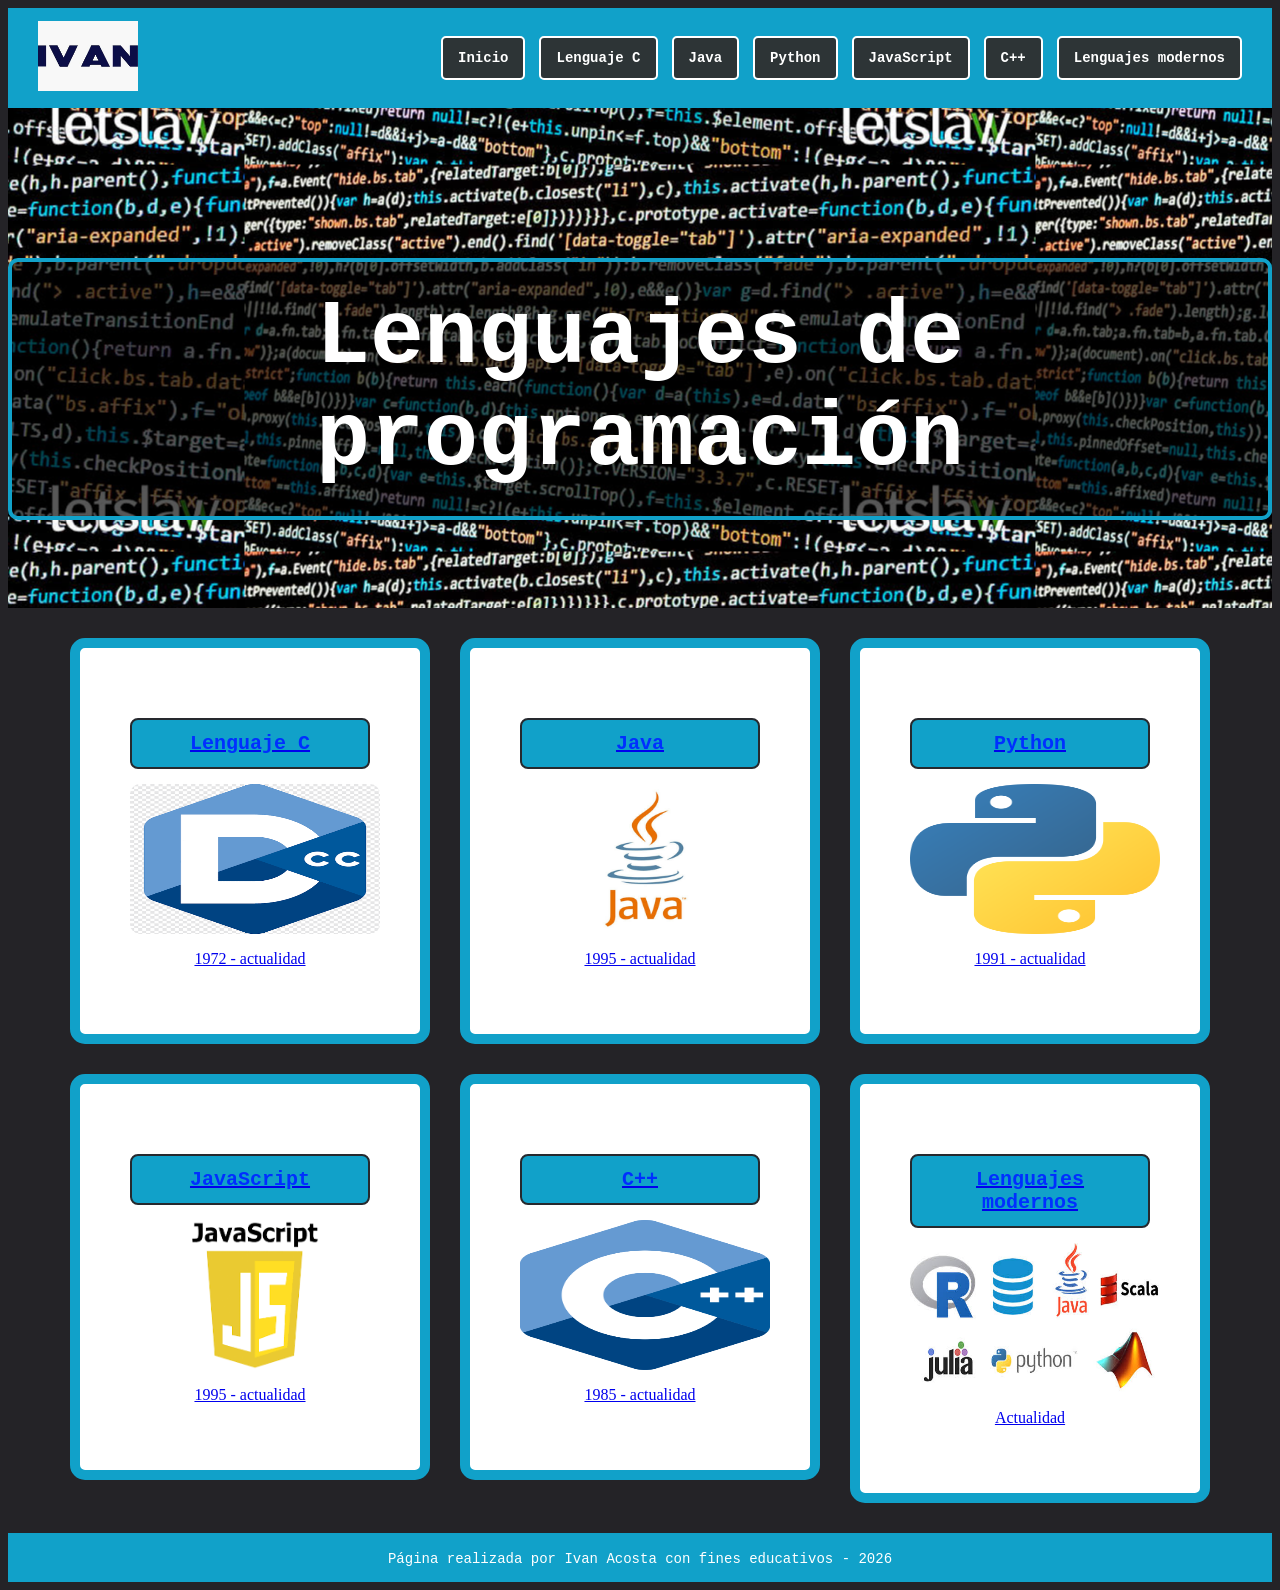
<file: index.html>
<!DOCTYPE html>
<html lang="es">
<head>
    <meta charset="UTF-8">
    <meta name="viewport" content="width=device-width, initial-scale=1.0">
    <title>Lenguajes de programación</title>
    <link href="styles.css" rel="stylesheet" type="text/css">
</head>
<body>


    <header>
    <div class="logo">
        <img src="img/logo.jpg" width="100" alt="Logo">

    </div>

    <nav>
        <a href="index.html">Inicio</a>
        <a href="pagina1.html">Lenguaje C</a>
        <a href="pagina2.html">Java</a>
        <a href="pagina3.html">Python</a>
        <a href="pagina4.html">JavaScript</a>
        <a href="pagina5.html">C++</a>
        <a href="pagina6.html">Lenguajes modernos</a>
    </nav>
</header>

    <div id="banner">
    <h1>Lenguajes de programación</h1>
    </div>
    
    <section class="contenedor-cajas">
    <a href="pagina1.html">
        <div class="caja">
        <h3>Lenguaje C</h3>
        <img src="img/images.png" width="250" height="150" alt="Lenguaje C">
        <p>1972 - actualidad</p>
        
    </div>
    </a>

    <a href="pagina2.html">
    <div class="caja">
        <h3>Java</h3>
        <img src="img/JAVA.jpg" width="250" height="150" alt="Java">
        <p>1995 - actualidad</p>
    </div>
    </a>

    <a href="pagina3.html">
    <div class="caja">
        <h3>Python</h3>
        <img src="img/python.webp" width="250" height="150" alt="Python">
        <p>1991 - actualidad</p>
    </div>
    </a>

    <a href="pagina4.html">
    <div class="caja">
        <h3>JavaScript</h3>
        <img src="img/Javascript.png" width="250" height="150" alt="JavaScript">
        <p>1995 - actualidad</p>
    </div>
    </a>


    <a href="pagina5.html">
    <div class="caja">
        <h3>C++</h3>
        <img src="img/C++.webp" width="250" height="150" alt="C++">
        <p>1985 - actualidad</p>
    </div>
    </a>

    <a href="pagina6.html">
    <div class="caja">
        <h3>Lenguajes modernos</h3>
        <img src="img/lenguajesmodernos.jpg" width="250" height="150" alt="Lenguajes modernos">
        <p>Actualidad</p>
    </div>
    </a>

    </section>

    <footer>
    <p>Página realizada por Ivan Acosta con fines educativos - 2026</p>
</footer>


</body>


</html>
</file>
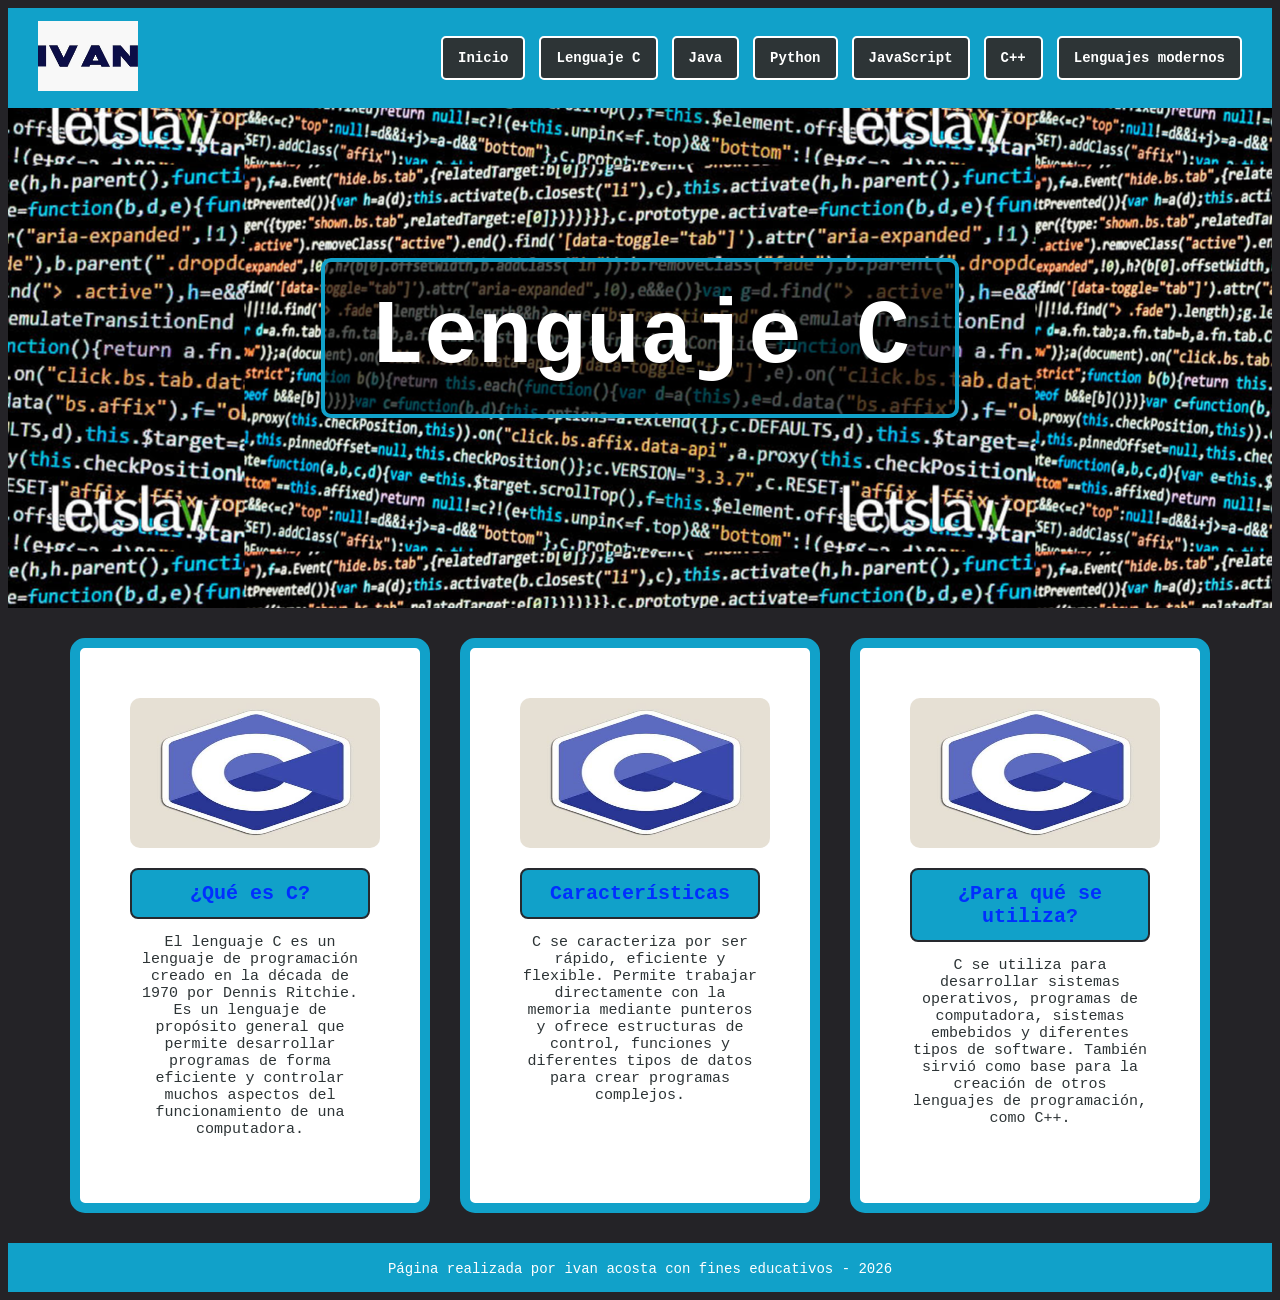
<file: pagina1.html>
<!DOCTYPE html>
<html lang="es">
<head>
    <meta charset="UTF-8">
    <meta name="viewport" content="width=device-width, initial-scale=1.0">
    <title>Lenguaje C</title>
    <link href="styles.css" rel="stylesheet" type="text/css">
</head>
<body>

    <header>
    <div class="logo">
        <img src="img/logo.jpg" width="100" alt="Logo">
    </div>

    <nav>
        <a href="index.html">Inicio</a>
        <a href="pagina1.html">Lenguaje C</a>
        <a href="pagina2.html">Java</a>
        <a href="pagina3.html">Python</a>
        <a href="pagina4.html">JavaScript</a>
        <a href="pagina5.html">C++</a>
        <a href="pagina6.html">Lenguajes modernos</a>
    </nav>
</header>

    <div id="banner">
    <h1>Lenguaje C</h1>
    </div>

<section class="cajas-secundarias">

    <div class="caja">
        <img src="img/c.jpg" width="250" height="150" alt="Lenguaje C">
        <h3>¿Qué es C?</h3>
        <p>El lenguaje C es un lenguaje de programación creado en la década de 1970 por Dennis Ritchie. Es un lenguaje de propósito general que permite desarrollar programas de forma eficiente y controlar muchos aspectos del funcionamiento de una computadora.</p>
    </div>

    <div class="caja">
        <img src="img/c.jpg" width="250" height="150" alt="Programación en C">
        <h3>Características</h3>
        <p>C se caracteriza por ser rápido, eficiente y flexible. Permite trabajar directamente con la memoria mediante punteros y ofrece estructuras de control, funciones y diferentes tipos de datos para crear programas complejos.</p>
    </div>

    <div class="caja">
        <img src="img/c.jpg" width="250" height="150" alt="Usos del lenguaje C">
        <h3>¿Para qué se utiliza?</h3>
        <p>C se utiliza para desarrollar sistemas operativos, programas de computadora, sistemas embebidos y diferentes tipos de software. También sirvió como base para la creación de otros lenguajes de programación, como C++.</p>
    </div>

</section>

<footer>
    <p>Página realizada por ivan acosta con fines educativos - 2026</p>
</footer>

</body>
</html>
</file>
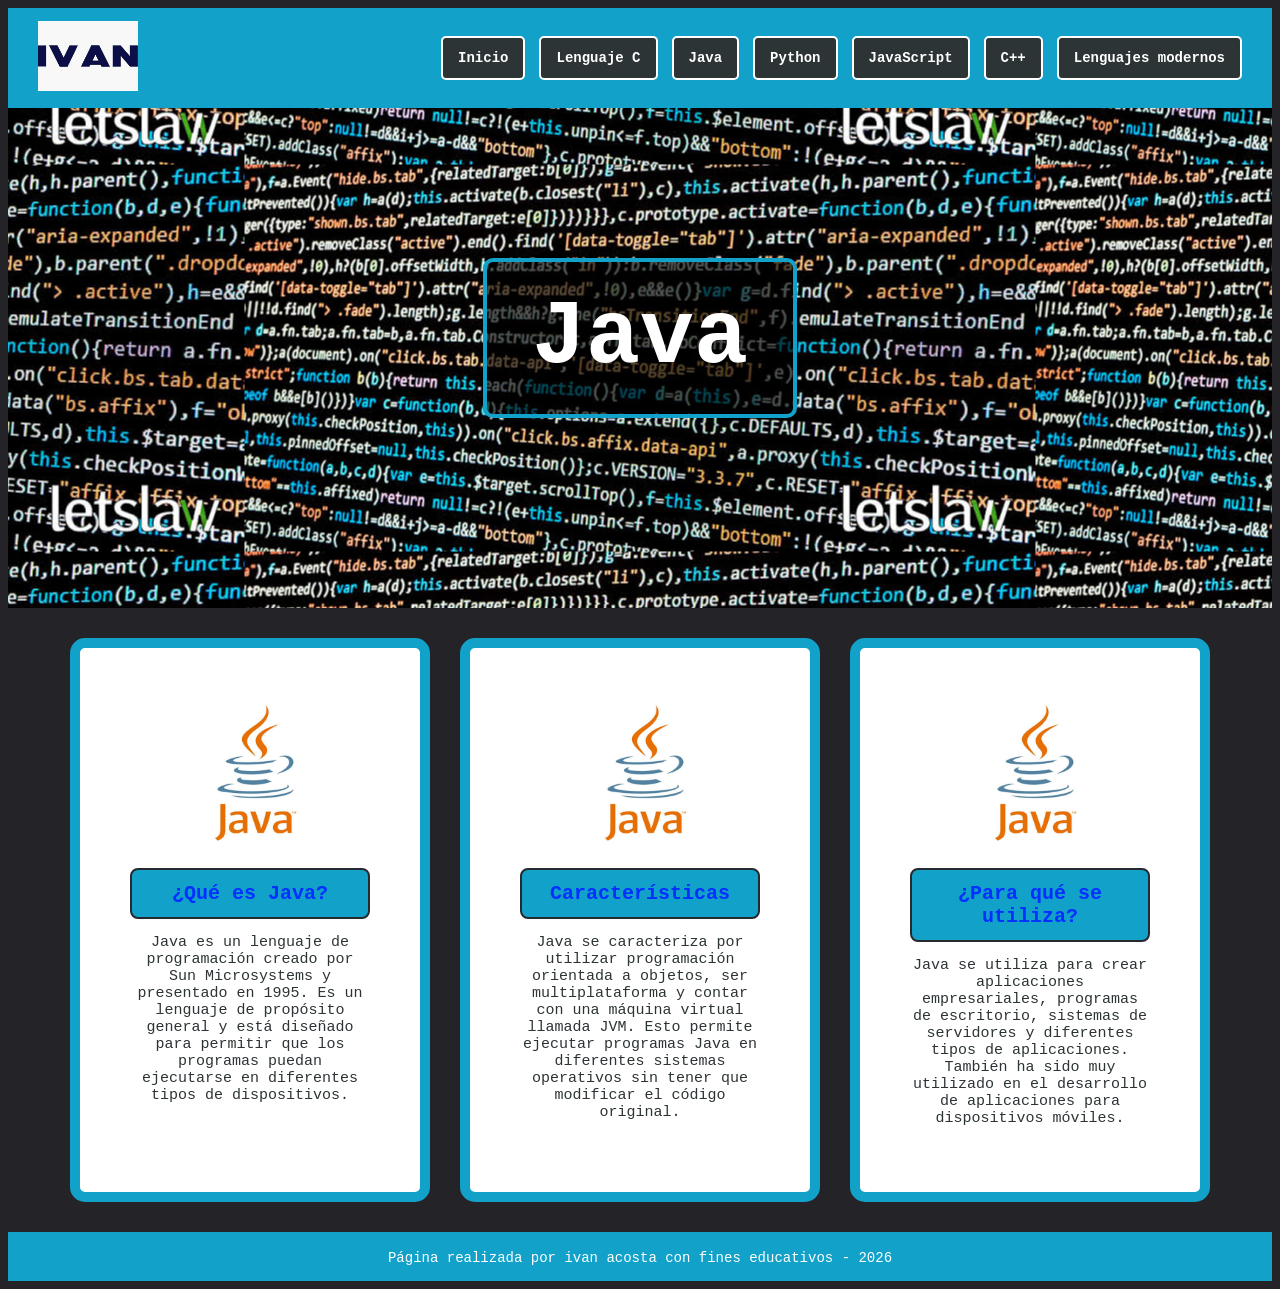
<file: pagina2.html>
<!DOCTYPE html>
<html lang="es">
<head>
    <meta charset="UTF-8">
    <meta name="viewport" content="width=device-width, initial-scale=1.0">
    <title>Java</title>
    <link href="styles.css" rel="stylesheet" type="text/css">
</head>
<body>

    <header>
    <div class="logo">
        <img src="img/logo.jpg" width="100" alt="Logo">
    </div>

    <nav>
        <a href="index.html">Inicio</a>
        <a href="pagina1.html">Lenguaje C</a>
        <a href="pagina2.html">Java</a>
        <a href="pagina3.html">Python</a>
        <a href="pagina4.html">JavaScript</a>
        <a href="pagina5.html">C++</a>
        <a href="pagina6.html">Lenguajes modernos</a>
    </nav>
</header>

    <div id="banner">
    <h1>Java</h1>
    </div>

<section class="cajas-secundarias">

    <div class="caja">
        <img src="img/JAVA.jpg" width="250" height="150" alt="Java">
        <h3>¿Qué es Java?</h3>
        <p>Java es un lenguaje de programación creado por Sun Microsystems y presentado en 1995. Es un lenguaje de propósito general y está diseñado para permitir que los programas puedan ejecutarse en diferentes tipos de dispositivos.</p>
    </div>

    <div class="caja">
        <img src="img/JAVA.jpg" width="250" height="150" alt="Características de Java">
        <h3>Características</h3>
        <p>Java se caracteriza por utilizar programación orientada a objetos, ser multiplataforma y contar con una máquina virtual llamada JVM. Esto permite ejecutar programas Java en diferentes sistemas operativos sin tener que modificar el código original.</p>
    </div>

    <div class="caja">
        <img src="img/JAVA.jpg" width="250" height="150" alt="Usos de Java">
        <h3>¿Para qué se utiliza?</h3>
        <p>Java se utiliza para crear aplicaciones empresariales, programas de escritorio, sistemas de servidores y diferentes tipos de aplicaciones. También ha sido muy utilizado en el desarrollo de aplicaciones para dispositivos móviles.</p>
    </div>

</section>

<footer>
    <p>Página realizada por ivan acosta con fines educativos - 2026</p>
</footer>

</body>
</html>
</file>
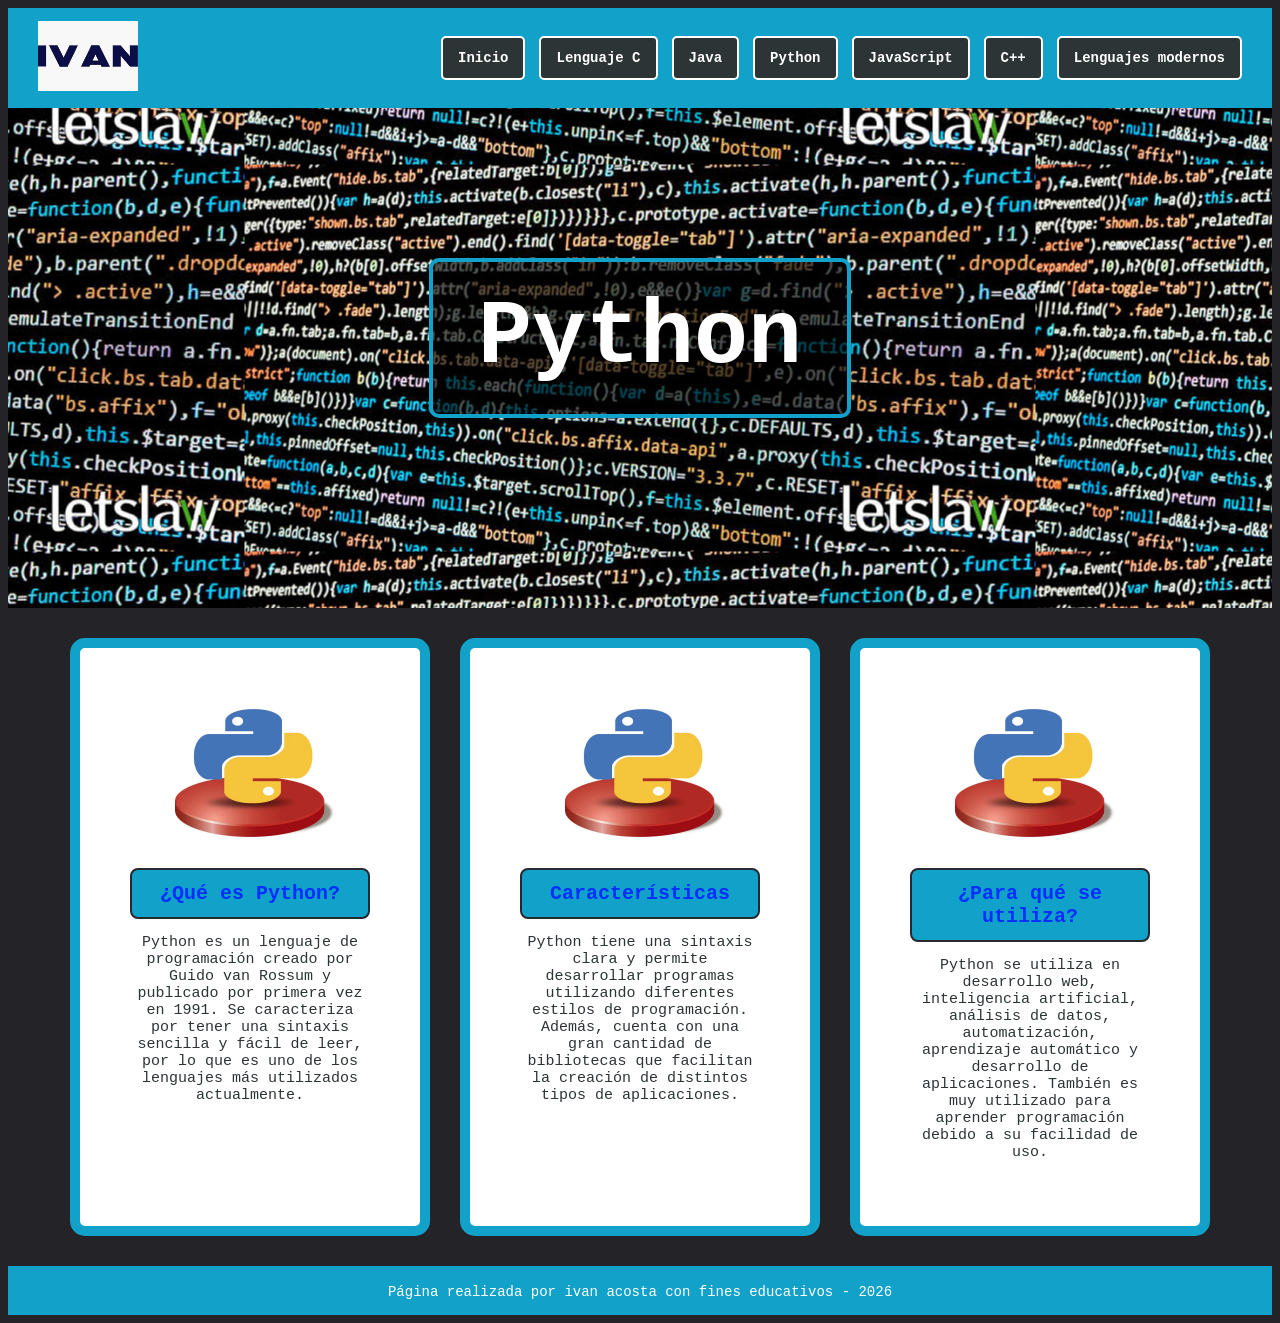
<file: pagina3.html>
<!DOCTYPE html>
<html lang="es">
<head>
    <meta charset="UTF-8">
    <meta name="viewport" content="width=device-width, initial-scale=1.0">
    <title>Python</title>
    <link href="styles.css" rel="stylesheet" type="text/css">
</head>
<body>

    <header>
    <div class="logo">
        <img src="img/logo.jpg" width="100" alt="Logo">
    </div>

    <nav>
        <a href="index.html">Inicio</a>
        <a href="pagina1.html">Lenguaje C</a>
        <a href="pagina2.html">Java</a>
        <a href="pagina3.html">Python</a>
        <a href="pagina4.html">JavaScript</a>
        <a href="pagina5.html">C++</a>
        <a href="pagina6.html">Lenguajes modernos</a>
    </nav>
</header>

    <div id="banner">
    <h1>Python</h1>
    </div>

<section class="cajas-secundarias">

    <div class="caja">
        <img src="img/python2.webp" width="250" height="150" alt="Python">
        <h3>¿Qué es Python?</h3>
        <p>Python es un lenguaje de programación creado por Guido van Rossum y publicado por primera vez en 1991. Se caracteriza por tener una sintaxis sencilla y fácil de leer, por lo que es uno de los lenguajes más utilizados actualmente.</p>
    </div>

    <div class="caja">
        <img src="img/python2.webp" width="250" height="150" alt="Características de Python">
        <h3>Características</h3>
        <p>Python tiene una sintaxis clara y permite desarrollar programas utilizando diferentes estilos de programación. Además, cuenta con una gran cantidad de bibliotecas que facilitan la creación de distintos tipos de aplicaciones.</p>
    </div>

    <div class="caja">
        <img src="img/python2.webp" width="250" height="150" alt="Usos de Python">
        <h3>¿Para qué se utiliza?</h3>
        <p>Python se utiliza en desarrollo web, inteligencia artificial, análisis de datos, automatización, aprendizaje automático y desarrollo de aplicaciones. También es muy utilizado para aprender programación debido a su facilidad de uso.</p>
    </div>

</section>

<footer>
    <p>Página realizada por ivan acosta con fines educativos - 2026</p>
</footer>

</body>
</html>
</file>
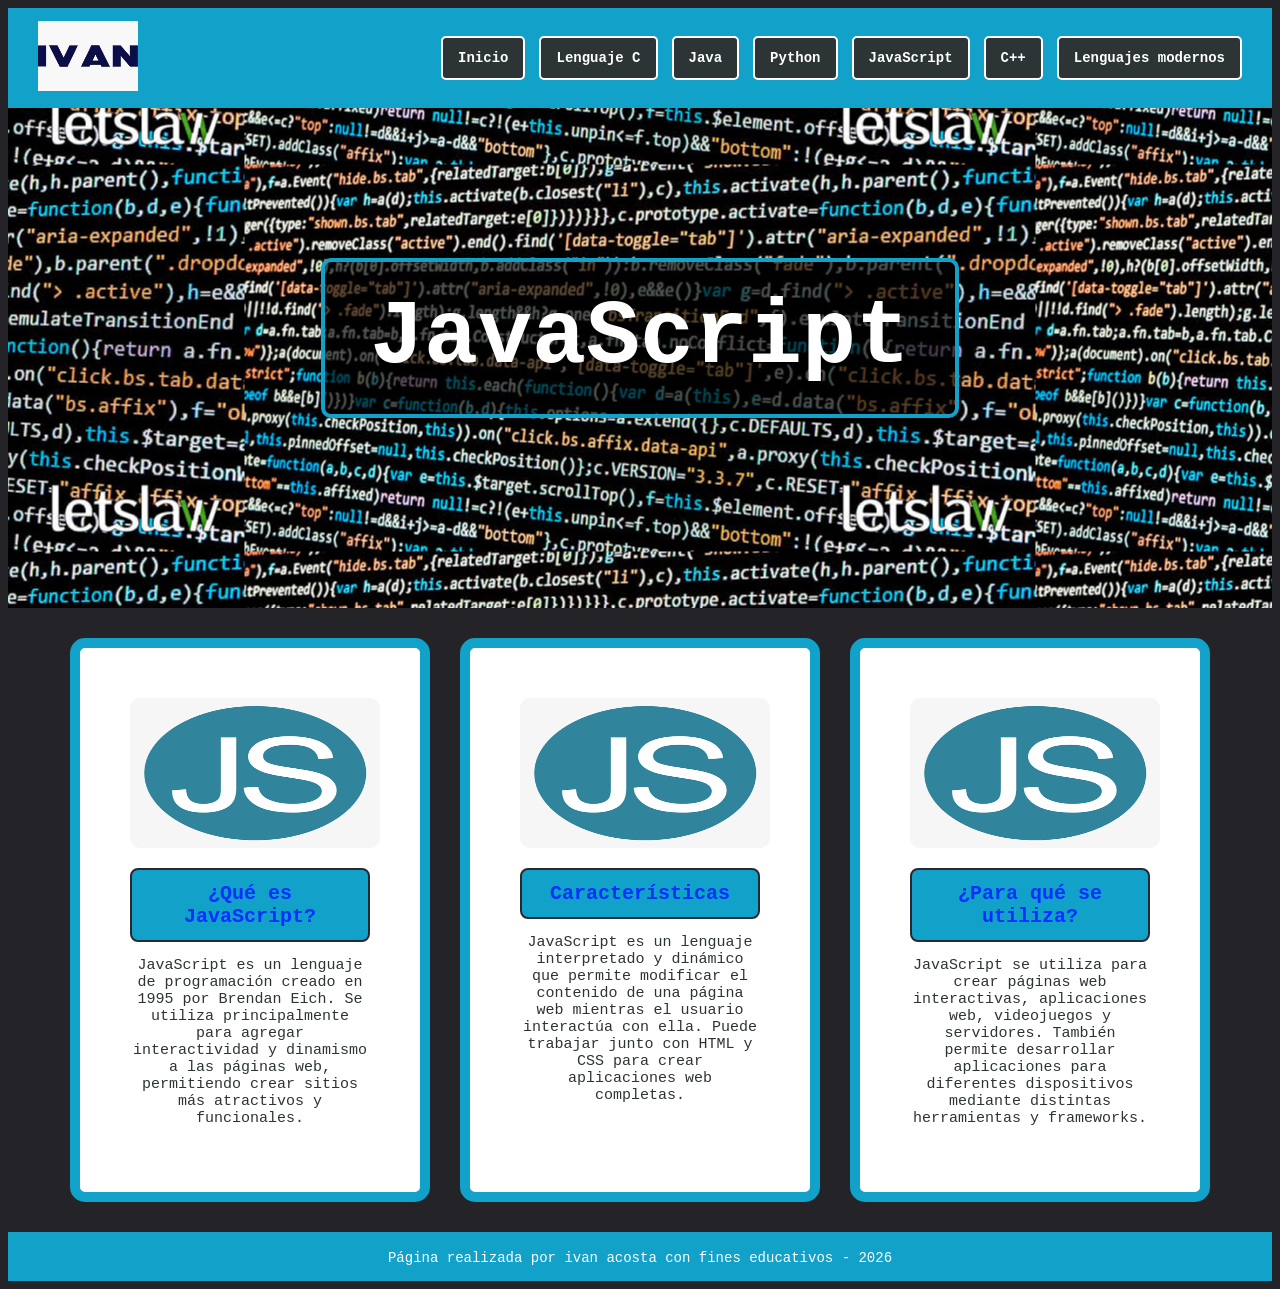
<file: pagina4.html>
<!DOCTYPE html>
<html lang="es">
<head>
    <meta charset="UTF-8">
    <meta name="viewport" content="width=device-width, initial-scale=1.0">
    <title>JavaScript</title>
    <link href="styles.css" rel="stylesheet" type="text/css">
</head>
<body>

    <header>
    <div class="logo">
        <img src="img/logo.jpg" width="100" alt="Logo">
    </div>

    <nav>
        <a href="index.html">Inicio</a>
        <a href="pagina1.html">Lenguaje C</a>
        <a href="pagina2.html">Java</a>
        <a href="pagina3.html">Python</a>
        <a href="pagina4.html">JavaScript</a>
        <a href="pagina5.html">C++</a>
        <a href="pagina6.html">Lenguajes modernos</a>
    </nav>
</header>

    <div id="banner">
    <h1>JavaScript</h1>
    </div>

<section class="cajas-secundarias">

    <div class="caja">
        <img src="img/JS.png" width="250" height="150" alt="JavaScript">
        <h3>¿Qué es JavaScript?</h3>
        <p>JavaScript es un lenguaje de programación creado en 1995 por Brendan Eich. Se utiliza principalmente para agregar interactividad y dinamismo a las páginas web, permitiendo crear sitios más atractivos y funcionales.</p>
    </div>

    <div class="caja">
        <img src="img/JS.png" width="250" height="150" alt="Características de JavaScript">
        <h3>Características</h3>
        <p>JavaScript es un lenguaje interpretado y dinámico que permite modificar el contenido de una página web mientras el usuario interactúa con ella. Puede trabajar junto con HTML y CSS para crear aplicaciones web completas.</p>
    </div>

    <div class="caja">
        <img src="img/JS.png" width="250" height="150" alt="Usos de JavaScript">
        <h3>¿Para qué se utiliza?</h3>
        <p>JavaScript se utiliza para crear páginas web interactivas, aplicaciones web, videojuegos y servidores. También permite desarrollar aplicaciones para diferentes dispositivos mediante distintas herramientas y frameworks.</p>
    </div>

</section>

<footer>
    <p>Página realizada por ivan acosta con fines educativos - 2026</p>
</footer>

</body>
</html>
</file>
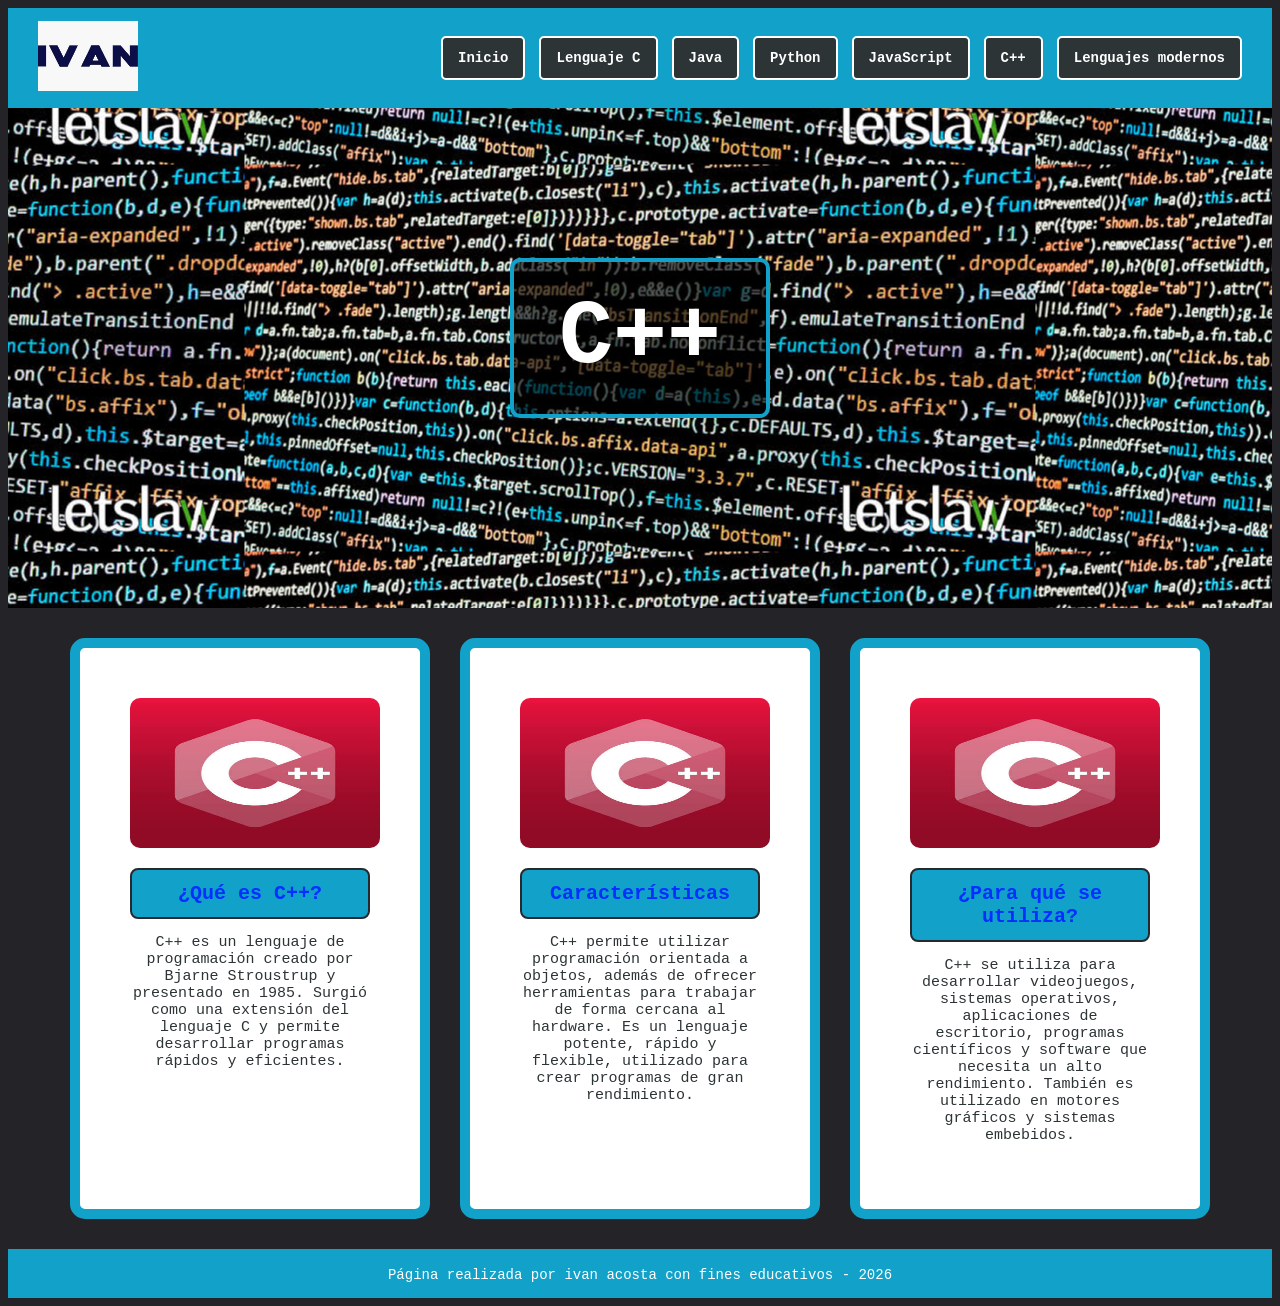
<file: pagina5.html>
<!DOCTYPE html>
<html lang="es">
<head>
    <meta charset="UTF-8">
    <meta name="viewport" content="width=device-width, initial-scale=1.0">
    <title>C++</title>
    <link href="styles.css" rel="stylesheet" type="text/css">
</head>
<body>

    <header>
    <div class="logo">
        <img src="img/logo.jpg" width="100" alt="Logo">
    </div>

    <nav>
        <a href="index.html">Inicio</a>
        <a href="pagina1.html">Lenguaje C</a>
        <a href="pagina2.html">Java</a>
        <a href="pagina3.html">Python</a>
        <a href="pagina4.html">JavaScript</a>
        <a href="pagina5.html">C++</a>
        <a href="pagina6.html">Lenguajes modernos</a>
    </nav>
</header>

    <div id="banner">
    <h1>C++</h1>
    </div>

<section class="cajas-secundarias">

    <div class="caja">
        <img src="img/c+.jpg" width="250" height="150" alt="C++">
        <h3>¿Qué es C++?</h3>
        <p>C++ es un lenguaje de programación creado por Bjarne Stroustrup y presentado en 1985. Surgió como una extensión del lenguaje C y permite desarrollar programas rápidos y eficientes.</p>
    </div>

    <div class="caja">
        <img src="img/c+.jpg" width="250" height="150" alt="Características de C++">
        <h3>Características</h3>
        <p>C++ permite utilizar programación orientada a objetos, además de ofrecer herramientas para trabajar de forma cercana al hardware. Es un lenguaje potente, rápido y flexible, utilizado para crear programas de gran rendimiento.</p>
    </div>

    <div class="caja">
        <img src="img/c+.jpg" width="250" height="150" alt="Usos de C++">
        <h3>¿Para qué se utiliza?</h3>
        <p>C++ se utiliza para desarrollar videojuegos, sistemas operativos, aplicaciones de escritorio, programas científicos y software que necesita un alto rendimiento. También es utilizado en motores gráficos y sistemas embebidos.</p>
    </div>

</section>

<footer>
    <p>Página realizada por ivan acosta con fines educativos - 2026</p>
</footer>

</body>
</html>
</file>
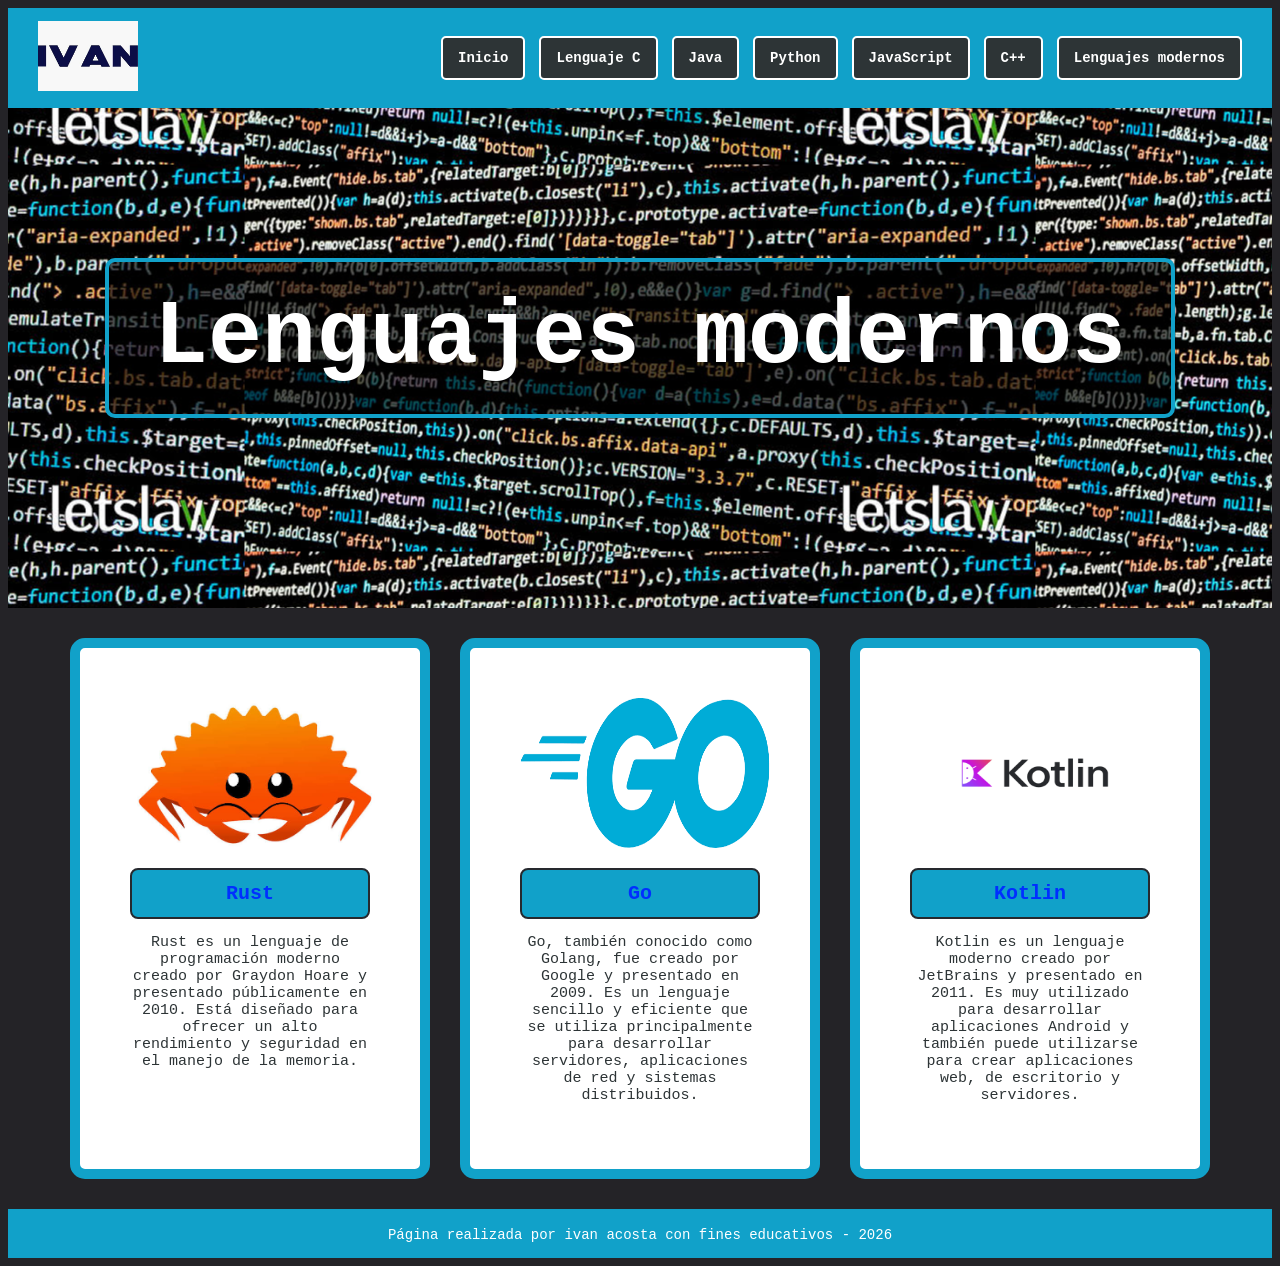
<file: pagina6.html>
<!DOCTYPE html>
<html lang="es">
<head>
    <meta charset="UTF-8">
    <meta name="viewport" content="width=device-width, initial-scale=1.0">
    <title>Lenguajes modernos</title>
    <link href="styles.css" rel="stylesheet" type="text/css">
</head>
<body>

    <header>
    <div class="logo">
        <img src="img/logo.jpg" width="100" alt="Logo">
    </div>

    <nav>
        <a href="index.html">Inicio</a>
        <a href="pagina1.html">Lenguaje C</a>
        <a href="pagina2.html">Java</a>
        <a href="pagina3.html">Python</a>
        <a href="pagina4.html">JavaScript</a>
        <a href="pagina5.html">C++</a>
        <a href="pagina6.html">Lenguajes modernos</a>
    </nav>
</header>

    <div id="banner">
    <h1>Lenguajes modernos</h1>
    </div>

<section class="cajas-secundarias">

    <div class="caja">
        <img src="img/rust.jpg" width="250" height="150" alt="Rust">
        <h3>Rust</h3>
        <p>Rust es un lenguaje de programación moderno creado por Graydon Hoare y presentado públicamente en 2010. Está diseñado para ofrecer un alto rendimiento y seguridad en el manejo de la memoria.</p>
    </div>

    <div class="caja">
        <img src="img/go.png" width="250" height="150" alt="Go">
        <h3>Go</h3>
        <p>Go, también conocido como Golang, fue creado por Google y presentado en 2009. Es un lenguaje sencillo y eficiente que se utiliza principalmente para desarrollar servidores, aplicaciones de red y sistemas distribuidos.</p>
    </div>

    <div class="caja">
        <img src="img/kotlin.png" width="250" height="150" alt="Kotlin">
        <h3>Kotlin</h3>
        <p>Kotlin es un lenguaje moderno creado por JetBrains y presentado en 2011. Es muy utilizado para desarrollar aplicaciones Android y también puede utilizarse para crear aplicaciones web, de escritorio y servidores.</p>
    </div>

</section>

<footer>
    <p>Página realizada por ivan acosta con fines educativos - 2026</p>
</footer>

</body>
</html>
</file>
<file: styles.css>
body {
    background-color: #242327;
}

.contenedor-cajas {
    display: flex;
    flex-wrap: wrap;
    justify-content: center;
    gap: 30px;
    width: 1200px;
    margin: 30px auto;
}

.caja {
    box-sizing: border-box;
    width: 360px;
    padding: 50px;
    border: 10px solid #11a1c9;
    border-radius: 15px;
    text-align: center;
    background-color: #ffffff;
}


.caja img {
    display: block;
    margin: auto;
    border-radius: 10px;
}

.caja h3 {
    font-family: "Courier New", monospace;
    font-size: 20px;
    color: rgb(0, 47, 255);
    background-color:#11a1c9;
    padding: 12px;
    margin-bottom: 15px;
    border: 2px solid #26292e;
    border-radius: 8px;
}

nav a:hover {
    color: #000000;
    background-color: #ffffff;
}

#banner {
    height: 500px;
    background-color: #0c3628;
    text-align: center;
    background-image: url(img/background.jpg);
    background-position: center;
}


.cajas-secundarias {
    display: flex;
    justify-content: center;
    gap: 30px;
    width: 800px;
    margin: 30px auto;
}

.cajas-secundarias .caja p {
    font-family: "Courier New", monospace;
    font-size: 15px;
    text-align: center;
    margin-top: 15px;
    color: #2d3436;
}

footer {
    text-align: center;
    padding: 15px 10px;
    margin-top: 20px;
    background-color: #11a1c9;
    border-top: 3px solid #11a1c9;
}


.caja:hover {
    transform: translateY(-8px);
    box-shadow: 0 10px 20px rgba(0, 0, 0, 0.4);
}

footer p {
    font-family: "Courier New", monospace;
    font-size: 14px;
    color: #ffffff;
    margin: 0;
    text-align: center;
}


#banner h1 {
    font-family: "Courier New", monospace;
    font-size: 90px;
    line-height: normal;
    color: white;
    background-color: rgba(0, 0, 0, 0.65);
    display: inline-block;
    padding: 25px 45px;
    border: 4px solid #11a1c9;
    border-radius: 10px;
    margin-top: 150px;
}



.logo img {
    height: 70px;
}



header {
    height: 100px;
    background-color: #11a1c9;
    display: flex;
    justify-content: space-between;
    align-items: center;
    padding: 0 30px;
}



nav a {
    display: inline-block;
    color: white;
    background-color: #2d3436;
    text-decoration: none;
    margin-left: 10px;
    font-family: "Courier New", monospace;
    font-size: 14px;
    font-weight: bold;
    padding: 12px 15px;
    border: 2px solid white;
    border-radius: 5px;
    text-align: center;
}
</file>
